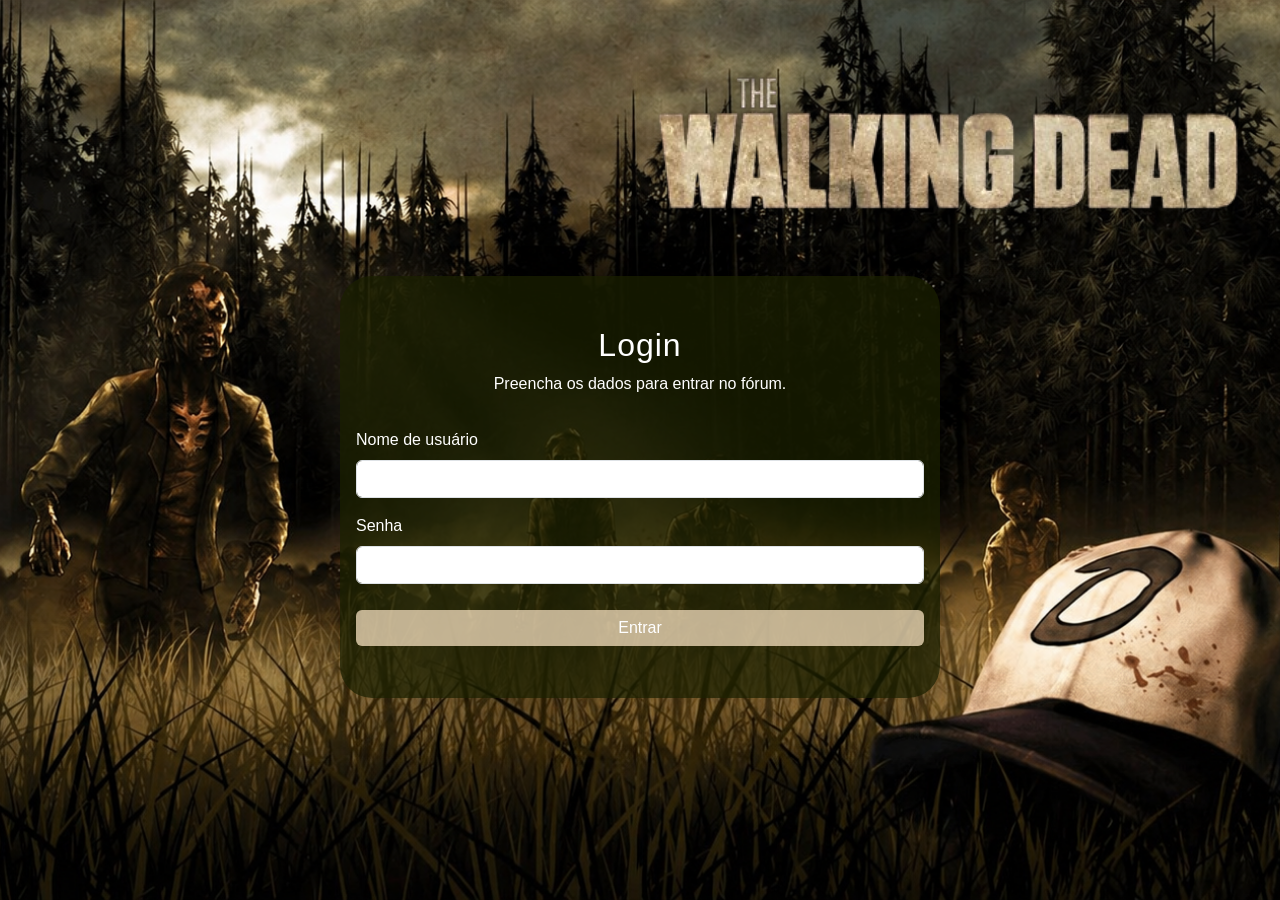
<file: Index.html>
<html lang="en">

<head>
    <meta charset="UTF-8">
    <meta name="viewport" content="width=device-width, initial-scale=1.0">
    <title>Fórum</title>
    <link href="https://cdn.jsdelivr.net/npm/bootstrap@5.3.8/dist/css/bootstrap.min.css" rel="stylesheet"
        integrity="sha384-sRIl4kxILFvY47J16cr9ZwB07vP4J8+LH7qKQnuqkuIAvNWLzeN8tE5YBujZqJLB" crossorigin="anonymous">

    <link rel="stylesheet" href="style.css">
</head>

<body>      

    <main>

        <img src="assets/image/the walking dead.png" alt="the walking dead" id="imagem">


        <div id="colorir" class="container border rounded-5 shadow-lg p-3 mb-2 bg-white text-dark" 
            style="margin-top: 50px; max-width: 600px;">

            <form id="formulario" class="row g-3 needs-validation" novalidate>

                <div style="margin-top: 50px;">
                    <h2 class="text-center ">Login</h2>
                    <p class="text-center"> Preencha os dados para entrar no fórum.</p>
                </div>


                <div class="col-md-12">
                    <label for="usuario" class="form-label">Nome de usuário</label>
                    <input type="text" class="form-control" id="usuario">
                    <div id="invalid-feedback">
                    </div>
                </div>


                <div class="col-md-12">
                    <label for="senha" class="form-label">Senha</label>
                    <input type="password" class="form-control" id="senha" required>
                    <div id="invalid-feedback">
                    </div>
                </div>


                <div  class="d-grid gap-2" style="margin-bottom: 20px;">
                    <button class="btn btn-primary" type="submit">Entrar</button>
                </div>
        </div>
        </form>



    </main>
</body>
<script src="https://cdn.jsdelivr.net/npm/bootstrap@5.3.8/dist/js/bootstrap.bundle.min.js"
    integrity="sha384-FKyoEForCGlyvwx9Hj09JcYn3nv7wiPVlz7YYwJrWVcXK/BmnVDxM+D2scQbITxI"
    crossorigin="anonymous"></script>
<script src="script.js"></script>

</html>
</file>
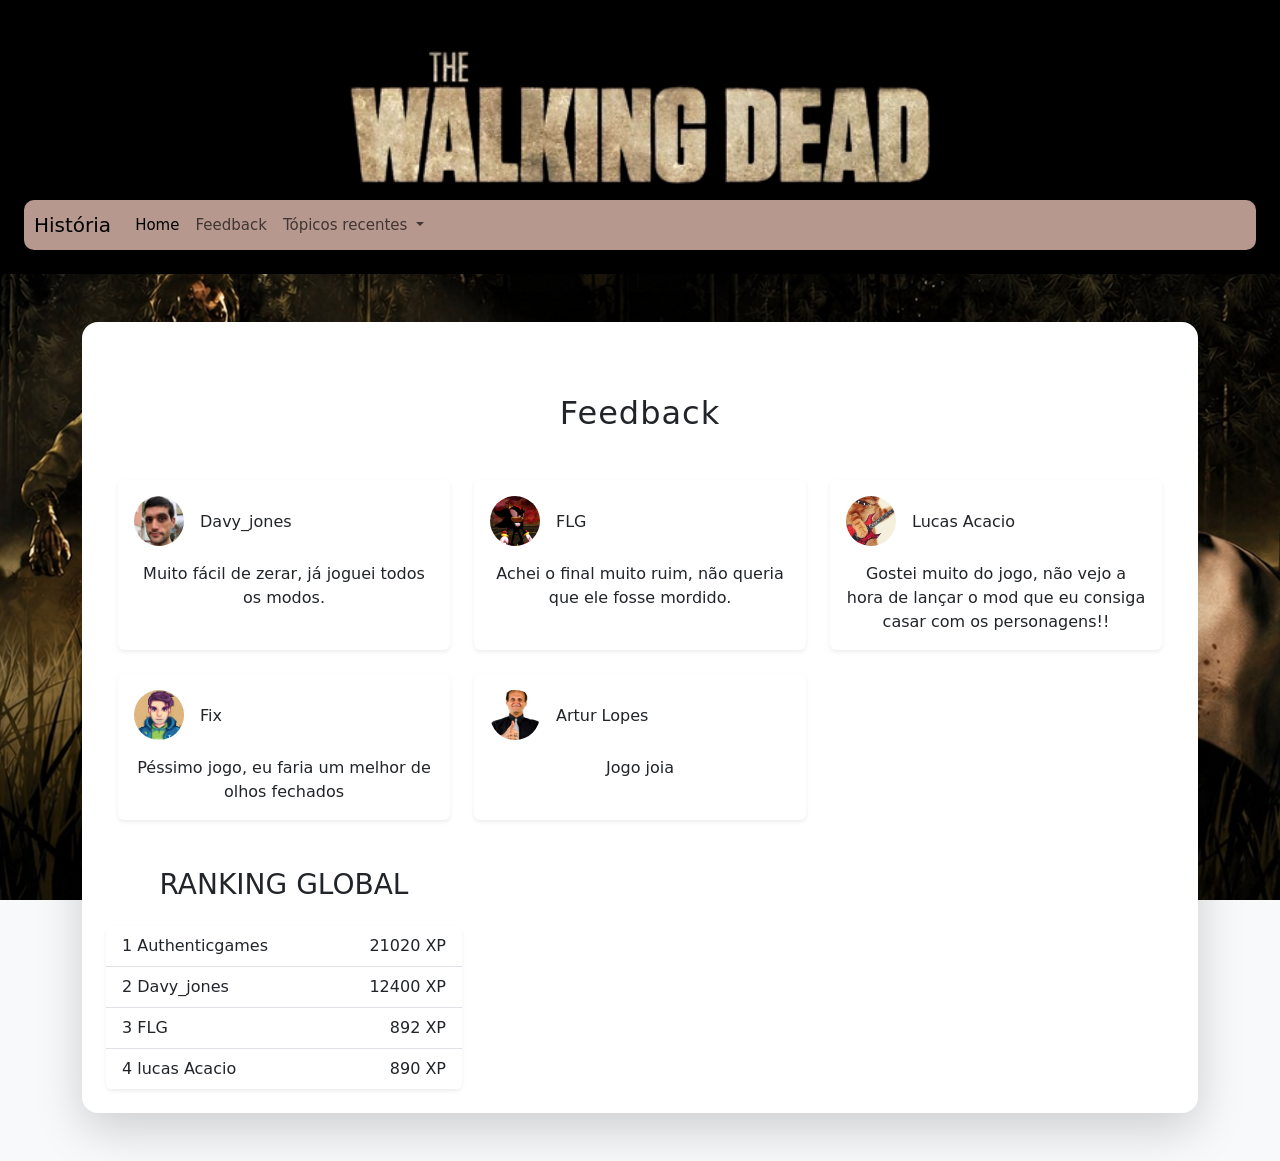
<file: feedback.html>
<html lang="en">
<head>
    <meta charset="UTF-8">
    <meta name="viewport" content="width=device-width, initial-scale=1.0">
    <title>Fórum The Walking Dead</title>
     <link href="https://cdn.jsdelivr.net/npm/bootstrap@5.3.8/dist/css/bootstrap.min.css" rel="stylesheet"
        integrity="sha384-sRIl4kxILFvY47J16cr9ZwB07vP4J8+LH7qKQnuqkuIAvNWLzeN8tE5YBujZqJLB" crossorigin="anonymous">
    <link rel="stylesheet" href="style.css">
</head>

<main>
  <body>

<header class="bg-black text-white text-center p-4 shadow">
    <img src="assets/image/the walking dead.png" alt="">
      <nav id="telainicial" class="navbar navbar-expand-lg bg-body-tertiary">
     
      <a class="navbar-brand" href="inicial.html">História</a>
    <button class="navbar-toggler" type="button" data-bs-toggle="collapse" data-bs-target="#navbarSupportedContent" aria-controls="navbarSupportedContent" aria-expanded="false" aria-label="Toggle navigation">
      <span class="navbar-toggler-icon"></span>
    </button>
    <div class="collapse navbar-collapse" id="navbarSupportedContent">
      <ul class="navbar-nav me-auto mb-2 mb-lg-0">
        <li class="nav-item">
          <a class="nav-link active" aria-current="page" href="home_historia.html">Home</a>
        </li>
        <li class="nav-item">
          <a class="nav-link" href="feedback.html">Feedback</a>
        </li>
        <li class="nav-item dropdown">
          <a class="nav-link dropdown-toggle" href="recentes.html" role="button" data-bs-toggle="dropdown" aria-expanded="false">
            Tópicos recentes
          </a>
          <ul class="dropdown-menu">
            <li><a class="dropdown-item" href="jogos.html">Jogos semelhantes</a></li>
          </ul>
        </li>
      </ul>
    </div>
  
</nav>
</header>



<main class="container my-5">

    <div class="card shadow-lg border-0 rounded-4 overflow-hidden">

        
        <div class="card-body text-center p-4">

           
<body class="bg-light">

<div class="container py-5">

    <h2 class="text-center mb-5"> Feedback</h2>

    <div class="row g-4">

       
        <div class="col-md-4">
            <div class="card card-feedback h-100 shadow-sm border-0">
                <div class="card-body">
                    <div class="d-flex align-items-center mb-3">
                        <img src="assets/image/davy.jpg" class="avatar me-3">
                            <h6 class="mb-0">Davy_jones</h6>
                    </div>
                    <p class="card-text">Muito fácil de zerar, já joguei todos os modos.</p>
                </div>
            </div>
        </div>

       
        <div class="col-md-4">
            <div class="card card-feedback h-100 shadow-sm border-0">
                <div class="card-body">
                    <div class="d-flex align-items-center mb-3">
                        <img src="assets/image/shadow.jpg" class="avatar me-3">
                            <h6 class="mb-0">FLG</h6>
                     </div>
                    <p class="card-text">Achei o final muito ruim, não queria que ele fosse mordido.</p>
                </div>
            </div>
        </div>

        
        <div class="col-md-4">
            <div class="card card-feedback h-100 shadow-sm border-0">
                <div class="card-body">
                    <div class="d-flex align-items-center mb-3">
                        <img src="assets/image/gato.jpg" class="avatar me-3">    
                            <h6 class="mb-0">Lucas Acacio</h6>
                    </div>
                    <p class="card-text">Gostei muito do jogo, não vejo a hora de lançar o mod que eu consiga casar com os personagens!!</p>
                </div>
            </div>
        </div>

        <div class="col-md-4">
            <div class="card card-feedback h-100 shadow-sm border-0">
                <div class="card-body">
                    <div class="d-flex align-items-center mb-3">
                        <img src="assets/image/images.jpg" class="avatar me-3">    
                            <h6 class="mb-0">Fix</h6>
                    </div>
                    <p class="card-text">Péssimo jogo, eu faria um melhor de olhos fechados</p>
                </div>
            </div>
        </div>

        <div class="col-md-4">
            <div class="card card-feedback h-100 shadow-sm border-0">
                <div class="card-body">
                    <div class="d-flex align-items-center mb-3">
                        <img src="assets/image/joia.webp" class="avatar me-3">    
                            <h6 class="mb-0">Artur Lopes</h6>
                    </div>
                    <p class="card-text">Jogo joia</p>
                </div>
            </div>
        </div>

    </div>
</div>

 <div class="col-md-4">
            <h3 class="mb-4"> RANKING GLOBAL</h3>

            <div class="card shadow-sm border-0">
                <ul class="list-group list-group-flush">

                    <li class="list-group-item d-flex justify-content-between">
                        1 Authenticgames <span>21020 XP</span>
                    </li>

                    <li class="list-group-item d-flex justify-content-between">
                        2 Davy_jones <span>12400 XP</span>
                    </li>

                    <li class="list-group-item d-flex justify-content-between">
                        3 FLG <span>892 XP</span>
                    </li>

                    <li class="list-group-item d-flex justify-content-between">
                        4 lucas Acacio <span>890 XP</span>
                    </li>

                </ul>
            </div>
        </div>

    </div>
</div>
</body>
</html>
</div>


</head>
</file>
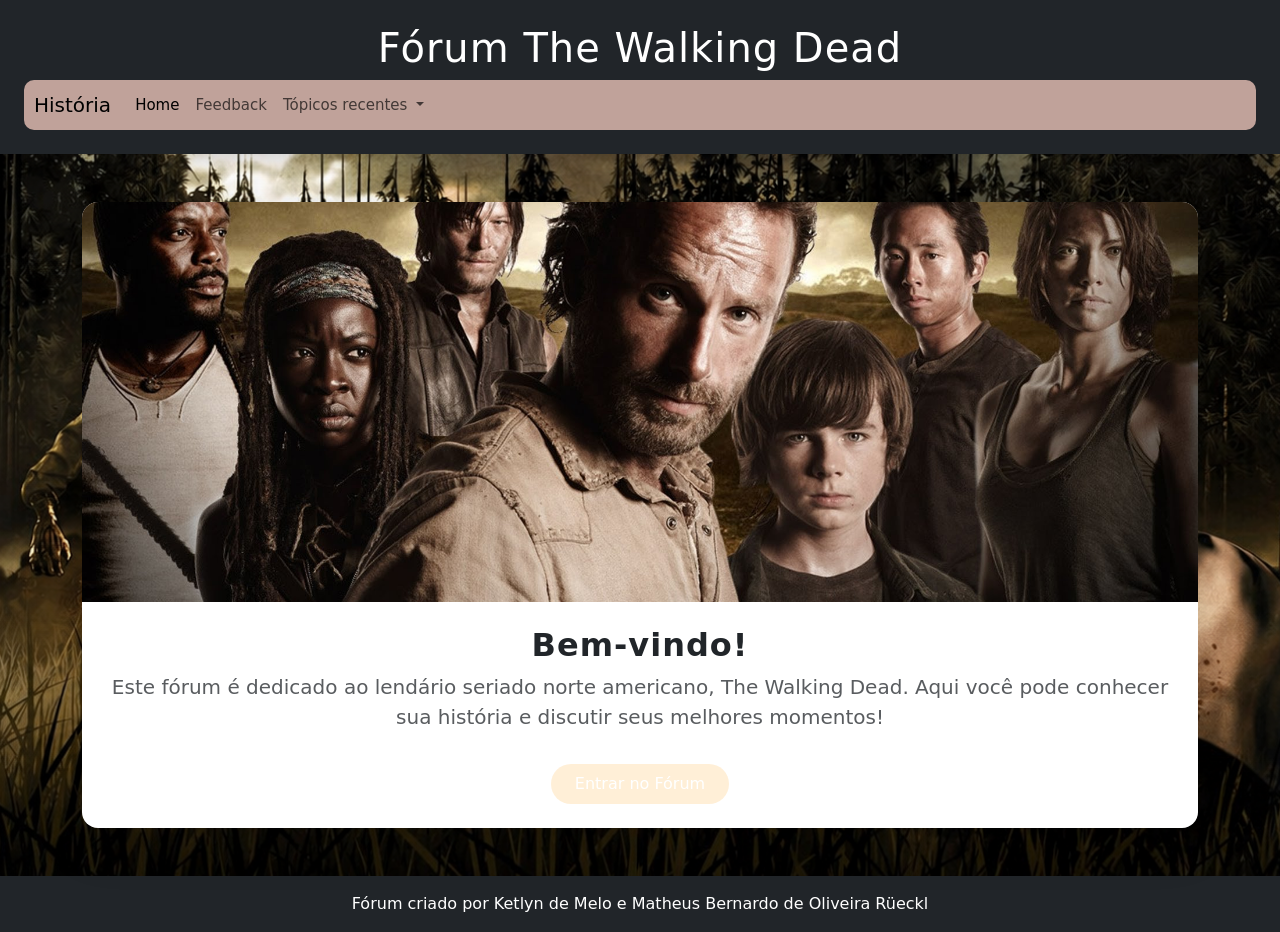
<file: home_historia.html>
<html lang="en">
<head>
    <meta charset="UTF-8">
    <meta name="viewport" content="width=device-width, initial-scale=1.0">
    <title>Fórum The Walking Dead</title>
     <link href="https://cdn.jsdelivr.net/npm/bootstrap@5.3.8/dist/css/bootstrap.min.css" rel="stylesheet"
        integrity="sha384-sRIl4kxILFvY47J16cr9ZwB07vP4J8+LH7qKQnuqkuIAvNWLzeN8tE5YBujZqJLB" crossorigin="anonymous">
    <link rel="stylesheet" href="style.css">
</head>

<main>
  <body>

<header class="bg-dark text-white text-center p-4 shadow">
    <h1>Fórum The Walking Dead</h1>
      <nav id="telainicial" class="navbar navbar-expand-lg bg-body-tertiary">
     
      <a class="navbar-brand" href="inicial.html">História</a>
    <button class="navbar-toggler" type="button" data-bs-toggle="collapse" data-bs-target="#navbarSupportedContent" aria-controls="navbarSupportedContent" aria-expanded="false" aria-label="Toggle navigation">
      <span class="navbar-toggler-icon"></span>
    </button>
    <div class="collapse navbar-collapse" id="navbarSupportedContent">
      <ul class="navbar-nav me-auto mb-2 mb-lg-0">
        <li class="nav-item">
          <a class="nav-link active" aria-current="page" href="home_historia.html">Home</a>
        </li>
        <li class="nav-item">
          <a class="nav-link" href="feedback.html">Feedback</a>
        </li>
        <li class="nav-item dropdown">
          <a class="nav-link dropdown-toggle" href="" role="button" data-bs-toggle="dropdown" aria-expanded="false">
            Tópicos recentes
          </a>
          <ul class="dropdown-menu">
            <li><a class="dropdown-item" href="jogos.html">Jogos semelhantes</a></li>
          </ul>
        </li>
      </ul>
    </div>
  
</nav>
</header>

<main class="container my-5">

    <div class="card shadow-lg border-0 rounded-4 overflow-hidden">

        <img src="assets/image/Foto principal home.jpg"" 
             class="card-img-top img-fluid" 
             alt="Rick Grimes">

        <div class="card-body text-center p-4">

            <h2 class="card-title fw-bold">Bem-vindo!</h2>

            <p class="card-text fs-5 text-muted">
                Este fórum é dedicado ao lendário seriado norte americano, The Walking Dead.
                Aqui você pode conhecer sua história e discutir seus melhores momentos!
            </p>

            <button class="btn btn-dark px-4 py-2 mt-3">
                Entrar no Fórum
            </button>

        </div>

    </div>

</main>

<footer class="bg-dark text-white text-center p-3 mt-5">
    <p class="mb-0">Fórum criado por Ketlyn de Melo e Matheus Bernardo de Oliveira Rüeckl</p>
</footer>

</body>
</html>
</file>
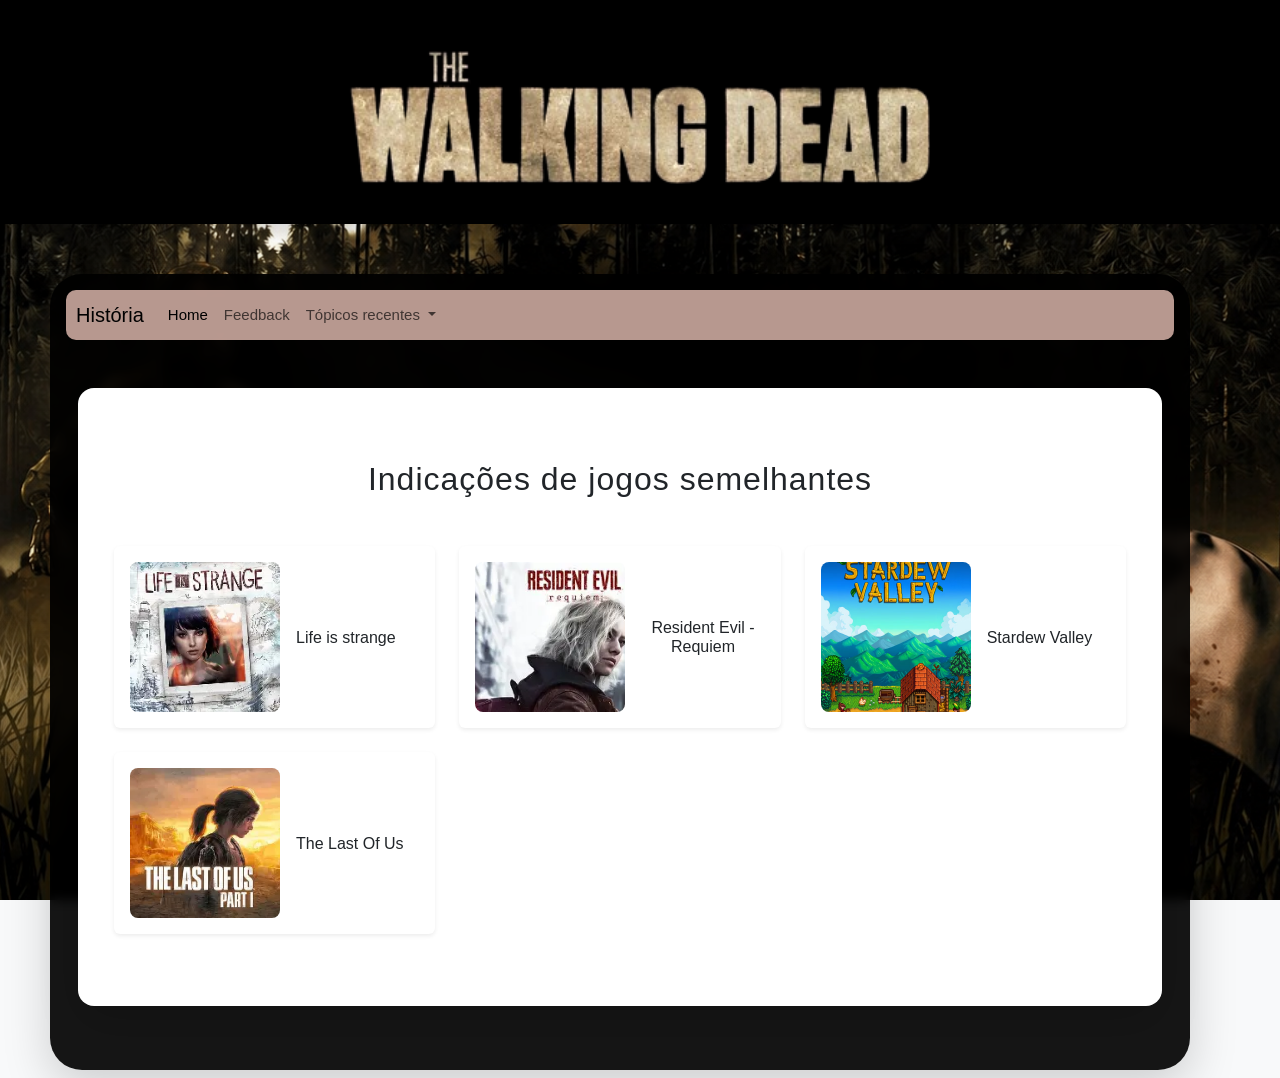
<file: jogos.html>
<html lang="en">
<head>
    <meta charset="UTF-8">
    <meta name="viewport" content="width=device-width, initial-scale=1.0">
    <title>Document</title>
     <link href="https://cdn.jsdelivr.net/npm/bootstrap@5.3.8/dist/css/bootstrap.min.css" rel="stylesheet"
        integrity="sha384-sRIl4kxILFvY47J16cr9ZwB07vP4J8+LH7qKQnuqkuIAvNWLzeN8tE5YBujZqJLB" crossorigin="anonymous">

    <link rel="stylesheet" href="style.css">
</head>
<body>
    <main>
      <header class="bg-black text-white text-center p-4 shadow">
       <img src="assets/image/the walking dead.png" alt="the walking dead" style="align-items: center;">
       </header>
        
        <div id="colorir2" class="container border rounded-5 shadow-lg p-3 mb-2 bg-white text-dark"> 
      <nav id="telainicial" class="navbar navbar-expand-lg bg-body-tertiary">
     
      <a class="navbar-brand" href="inicial.html">História</a>
    <button class="navbar-toggler" type="button" data-bs-toggle="collapse" data-bs-target="#navbarSupportedContent" aria-controls="navbarSupportedContent" aria-expanded="false" aria-label="Toggle navigation">
      <span class="navbar-toggler-icon"></span>
    </button>
    <div class="collapse navbar-collapse" id="navbarSupportedContent">
      <ul class="navbar-nav me-auto mb-2 mb-lg-0">
        <li class="nav-item">
          <a class="nav-link active" aria-current="page" href="home_historia.html">Home</a>
        </li>
        <li class="nav-item">
          <a class="nav-link" href="feedback.html">Feedback</a>
        </li>
        <li class="nav-item dropdown">
          <a class="nav-link dropdown-toggle" href="recentes.html" role="button" data-bs-toggle="dropdown" aria-expanded="false">
            Tópicos recentes
          </a>
          <ul class="dropdown-menu">
            <li><a class="dropdown-item" href="jogos.html">Jogos semelhantes</a></li>
          </ul>
        </li>
      </ul>
    </div>
</nav>


<main class="container my-5">

    <div class="card shadow-lg border-0 rounded-4 overflow-hidden">

        
        <div class="card-body text-center p-4">

           
<body class="bg-light">

<div class="container py-5">

    <h2 class="text-center mb-5">Indicações de jogos semelhantes</h2>

    <div class="row g-4">

       
        <div class="col-md-4">
            <div class="card card-feedback h-100 shadow-sm border-0">
                <div class="card-body">
                    <div class="d-flex align-items-center  gap-3" >
                        <img src="assets/image/OIP.webp" class="jogo" >
                        <h6  class="mb-0">Life is strange</h6>
                        
                            
                    </div>
                </div>
            </div>
        </div>

       
        <div class="col-md-4">
            <div class="card card-feedback h-100 shadow-sm border-0">
                <div class="card-body">
                    <div class="d-flex align-items-center  gap-3">
                        <img src="assets/image/requiem.webp" class="jogo">
                            <h6 class="mb-0">Resident Evil - Requiem</h6>
                     </div>
                </div>
            </div>
        </div>

        
        <div class="col-md-4">
            <div class="card card-feedback h-100 shadow-sm border-0">
                <div class="card-body">
                    <div class="d-flex align-items-center  gap-3">
                        <img src="assets/image/sv.avif" class="jogo">    
                            <h6 class="mb-0">Stardew Valley</h6>
                    </div>
                </div>
            </div>
        </div>

        <div class="col-md-4">
            <div class="card card-feedback h-100 shadow-sm border-0">
                <div class="card-body">
                    <div class="d-flex align-items-center  gap-3">
                        <img src="assets/image/the_lastofus.webp" class="jogo">    
                            <h6 class="mb-0">The Last Of Us</h6>
                    </div>
                </div>
            </div>
        </div>



    </div>
</div>
  
</div>
    </main>
</body>
 </div>
<script src="https://cdn.jsdelivr.net/npm/bootstrap@5.3.8/dist/js/bootstrap.bundle.min.js"
    integrity="sha384-FKyoEForCGlyvwx9Hj09JcYn3nv7wiPVlz7YYwJrWVcXK/BmnVDxM+D2scQbITxI"
    crossorigin="anonymous"></script>
<script src="script.js"></script>
</html>
</file>
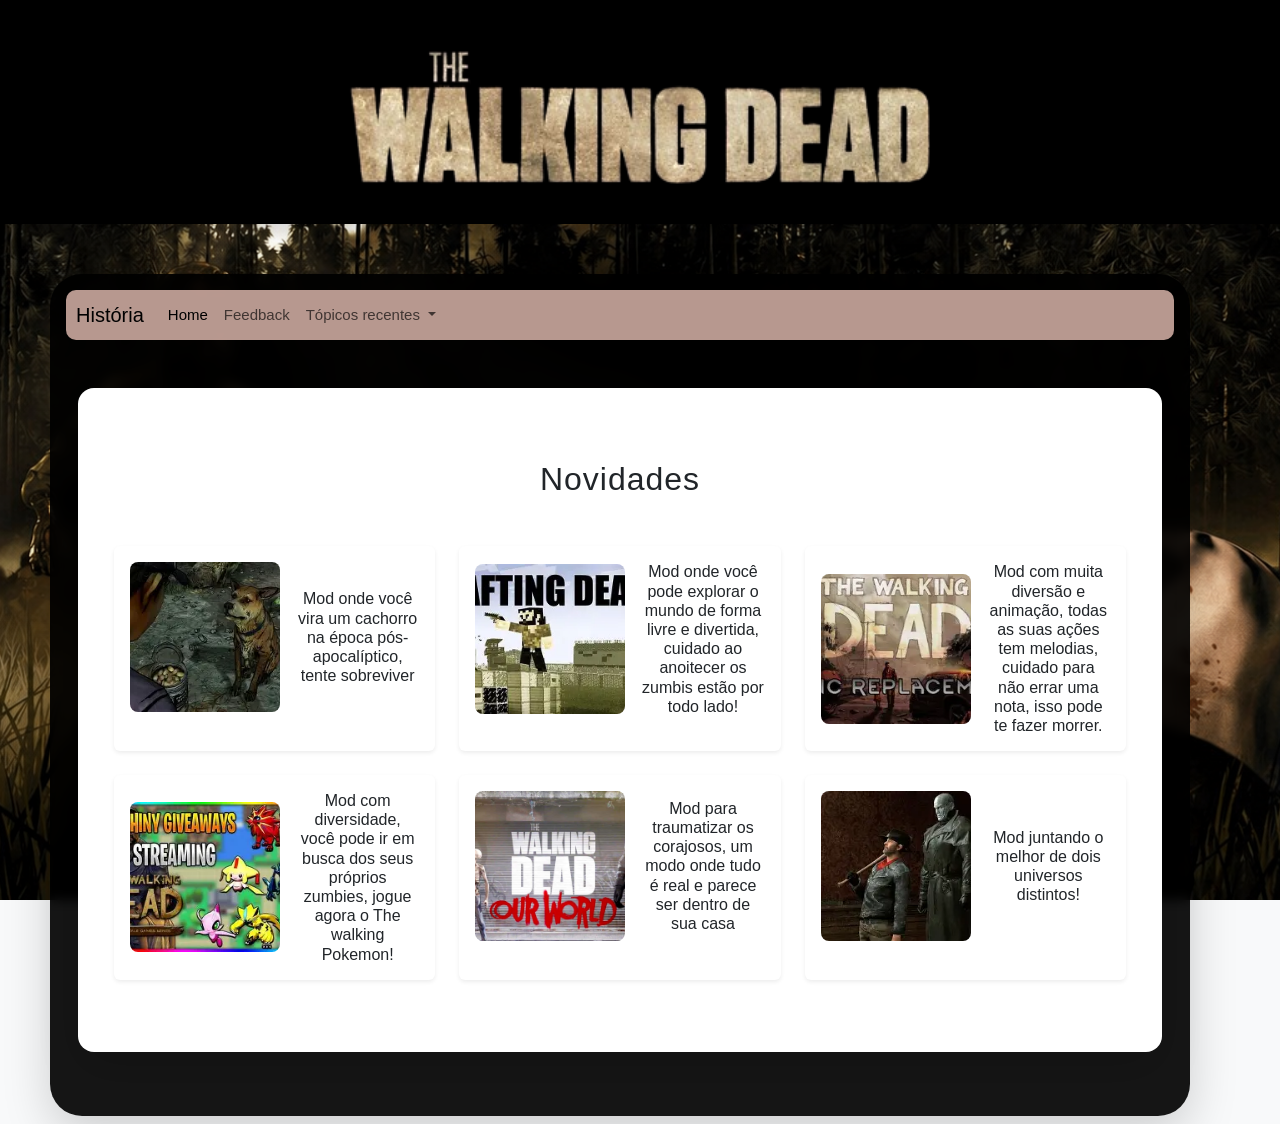
<file: recentes.html>
<html lang="en">
<head>
    <meta charset="UTF-8">
    <meta name="viewport" content="width=device-width, initial-scale=1.0">
    <title>Document</title>
     <link href="https://cdn.jsdelivr.net/npm/bootstrap@5.3.8/dist/css/bootstrap.min.css" rel="stylesheet"
        integrity="sha384-sRIl4kxILFvY47J16cr9ZwB07vP4J8+LH7qKQnuqkuIAvNWLzeN8tE5YBujZqJLB" crossorigin="anonymous">

    <link rel="stylesheet" href="style.css">
</head>
<body>
    <main>
      <header class="bg-black text-white text-center p-4 shadow">
       <img src="assets/image/the walking dead.png" alt="the walking dead" style="align-items: center;">
       </header>
        
        <div id="colorir2" class="container border rounded-5 shadow-lg p-3 mb-2 bg-white text-dark"> 
      <nav id="telainicial" class="navbar navbar-expand-lg bg-body-tertiary">
     
      <a class="navbar-brand" href="inicial.html">História</a>
    <button class="navbar-toggler" type="button" data-bs-toggle="collapse" data-bs-target="#navbarSupportedContent" aria-controls="navbarSupportedContent" aria-expanded="false" aria-label="Toggle navigation">
      <span class="navbar-toggler-icon"></span>
    </button>
    <div class="collapse navbar-collapse" id="navbarSupportedContent">
      <ul class="navbar-nav me-auto mb-2 mb-lg-0">
        <li class="nav-item">
          <a class="nav-link active" aria-current="page" href="home_historia.html">Home</a>
        </li>
        <li class="nav-item">
          <a class="nav-link" href="feedback.html">Feedback</a>
        </li>
        <li class="nav-item dropdown">
          <a class="nav-link dropdown-toggle" href="recentes.html" role="button" data-bs-toggle="dropdown" aria-expanded="false">
            Tópicos recentes
          </a>
          <ul class="dropdown-menu">
            <li><a class="dropdown-item" href="jogos.html">Jogos semelhantes</a></li>
          </ul>
        </li>
      </ul>
    </div>
</nav>


<main class="container my-5">

    <div class="card shadow-lg border-0 rounded-4 overflow-hidden">

        
        <div class="card-body text-center p-4">

           
<body class="bg-light">

<div class="container py-5">

    <h2 class="text-center mb-5">Novidades</h2>

    <div class="row g-4">

       
        <div class="col-md-4">
            <div class="card card-feedback h-100 shadow-sm border-0">
                <div class="card-body">
                    <div class="d-flex align-items-center  gap-3" >
                        <img src="assets/image/dog.webp" class="jogo" >
                        <h6  class="mb-0">Mod onde você vira um cachorro na época pós-apocalíptico, tente sobreviver</h6>
                        
                            
                    </div>
                </div>
            </div>
        </div>

       
        <div class="col-md-4">
            <div class="card card-feedback h-100 shadow-sm border-0">
                <div class="card-body">
                    <div class="d-flex align-items-center  gap-3">
                        <img src="assets/image/mine.webp" class="jogo">
                            <h6 class="mb-0">Mod onde você pode explorar o mundo de forma livre e divertida, cuidado ao anoitecer os zumbis estão por todo lado!</h6>
                     </div>
                </div>
            </div>
        </div>

        
        <div class="col-md-4">
            <div class="card card-feedback h-100 shadow-sm border-0">
                <div class="card-body">
                    <div class="d-flex align-items-center  gap-3">
                        <img src="assets/image/music.webp" class="jogo">    
                            <h6 class="mb-0">Mod com muita diversão e animação, todas as suas ações tem melodias, cuidado para não errar uma nota, isso pode te fazer morrer.</h6>
                    </div>
                </div>
            </div>
        </div>

        <div class="col-md-4">
            <div class="card card-feedback h-100 shadow-sm border-0">
                <div class="card-body">
                    <div class="d-flex align-items-center  gap-3">
                        <img src="assets/image/pokemon.webp" class="jogo">    
                            <h6 class="mb-0">Mod com diversidade, você pode ir em busca dos seus próprios zumbies, jogue agora o The walking Pokemon!</h6>
                    </div>
                </div>
            </div>
        </div>

        <div class="col-md-4">
            <div class="card card-feedback h-100 shadow-sm border-0">
                <div class="card-body">
                    <div class="d-flex align-items-center  gap-3">
                        <img src="assets/image/realidade.jpg" class="jogo">    
                            <h6 class="mb-0">Mod para traumatizar os corajosos, um modo onde tudo é real e parece ser dentro de sua casa</h6>
                    </div>
                </div>
            </div>
        </div>

        <div class="col-md-4">
            <div class="card card-feedback h-100 shadow-sm border-0">
                <div class="card-body">
                    <div class="d-flex align-items-center  gap-3">
                        <img src="assets/image/resi dead.webp" class="jogo">    
                            <h6 class="mb-0">Mod juntando o melhor de dois universos distintos!</h6>
                    </div>
                </div>
            </div>
        </div>



    </div>
</div>
  
</div>
    </main>
</body>
 </div>
<script src="https://cdn.jsdelivr.net/npm/bootstrap@5.3.8/dist/js/bootstrap.bundle.min.js"
    integrity="sha384-FKyoEForCGlyvwx9Hj09JcYn3nv7wiPVlz7YYwJrWVcXK/BmnVDxM+D2scQbITxI"
    crossorigin="anonymous"></script>
<script src="script.js"></script>
</html>
</file>
<file: style.css>
#telainicial{
    border-radius: 10px !important;
    height: 50px !important;
    font-size: 15px ;
    padding: 10px;
    background-color: rgba(255, 212, 199, 0.719) !important;
    border:0px !important;
   
}
body {
    background: url("assets/image/fundo.png") no-repeat center center fixed;
    background-size: cover;
    color: #fff;

}
#imagem{
    margin-left: 500px;
    padding-top: 50px;
    

}

#colorir{
    background-color: rgba(26, 31, 1, 0.753) !important;
    color: white !important;
    font-family: 'Trebuchet MS', 'Lucida Sans Unicode', 'Lucida Grande', 'Lucida Sans', Arial, sans-serif;
    border:0px !important;

}
.historia {
    margin-top: 10px;
    color: #e0d3b8;
    font-family: Georgia, serif;
    display: ;
}

#colorir2{
    background-color: rgba(0, 0, 0, 0.918) !important;
    color: white !important;
    font-family: 'Trebuchet MS', 'Lucida Sans Unicode', 'Lucida Grande', 'Lucida Sans', Arial, sans-serif;
    border:0px !important;
    backdrop-filter: blur(6px) !important;
    gap: 20px;
    margin: 50px;
    padding: 20px;
}

button{
    background-color: rgba(255, 233, 199, 0.719) !important;
     border:0px !important;
     margin-top: 10px !important;
}
h1, h2 {
    letter-spacing: 1px;
}

.card {
    transition: transform 0.3s ease, box-shadow 0.3s ease;
}

.card:hover {
    transform: scale(1.02);
    box-shadow: 0px 10px 30px rgba(0, 0, 0, 0.4);
}

.btn-dark {
    border-radius: 25px;
    transition: 0.3s;
}

.btn-dark:hover {
    background-color: #444;
}
.card img {
    max-height: 400px; 
    object-fit: cover;   
}
.navbar {
    background: rgba(20, 20, 20, 0.8) !important;
    backdrop-filter: blur(10px);
    border-radius: 10px;
}
.navbar a:hover {
    color: #ffcc70 !important;
    transition: 0.3s;
}

.avatar {
    width: 50px;
    height: 50px;
    border-radius: 50%;
}
.jogo {
    width: 150px;
    height: 150px;
    object-fit: cover;
    border-radius: 8px;
}
</file>
